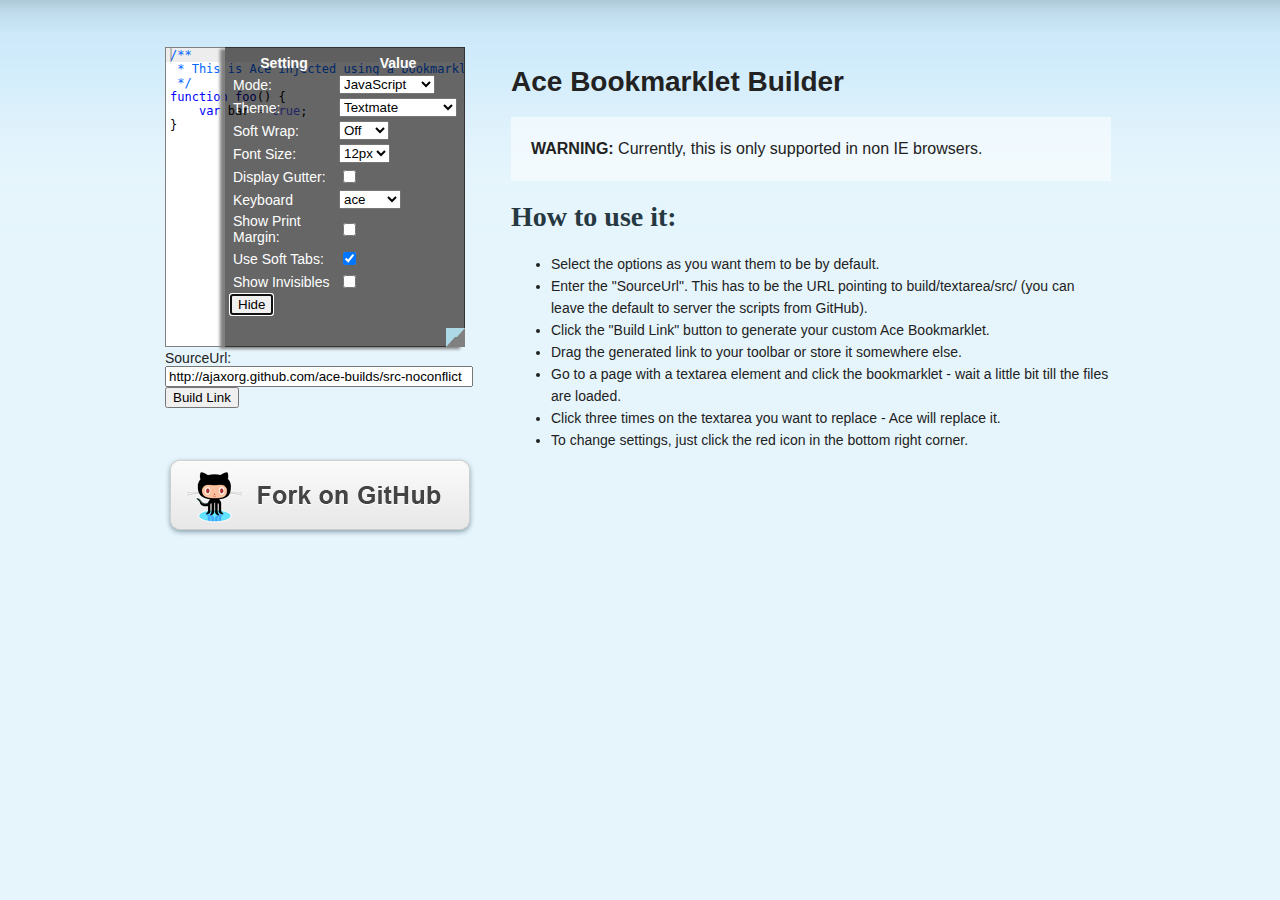
<file: ace-builds-master/demo/bookmarklet/index.html>
<!DOCTYPE html>
<html lang="en">
<head>
  <meta charset="UTF-8">
  <meta http-equiv="X-UA-Compatible" content="IE=edge,chrome=1">
  <link href="style.css" rel="stylesheet" type="text/css">
  <title>Ace Bookmarklet Builder</title>
</head>
<body>

<div id="wrapper">

<div class="content" style="width: 950px">
    <div class="column1" style="margin-top: 47px">
        <textarea id="textarea" style="width:300px; height:300px">
/**
 * This is Ace injected using a bookmarklet.
 */
function foo() {
    var bar = true;
}</textarea><br>
        SourceUrl: <br>
        <input id="srcURL" style="width:300px" value="http://ajaxorg.github.com/ace-builds/src-noconflict"></input><br>
        <button id="buBuild">Build Link</button> <br> <a href="#"></a>
        <a href="https://github.com/ajaxorg/ace/">
            <div class="fork_on_github" ></div>
        </a>
    </div>
    <div class="column2">
        <h1>Ace Bookmarklet Builder</h1>

        <p id="first">
        <strong>WARNING:</strong> Currently, this is only supported in non IE browsers.
        </p>

        <h2>How to use it:</h2>
        <ul>
            <li>Select the options as you want them to be by default.</li>
            <li>Enter the "SourceUrl". This has to be the URL pointing to build/textarea/src/ (you can leave the default to server the scripts from GitHub).</li>
            <li>Click the "Build Link" button to generate your custom Ace Bookmarklet.</li>
            <li>Drag the generated link to your toolbar or store it somewhere else.</li>
            <li>Go to a page with a textarea element and click the bookmarklet - wait a little bit till the files are loaded.</li>
            <li>Click three times on the textarea you want to replace - Ace will replace it.</li>
            <li>To change settings, just click the red icon in the bottom right corner.</li>
        </ul>
    </div>
</div>
</div>

<script>

function inject(options, callback) {
    var baseUrl = options.baseUrl || "../../src-noconflict";
    
    var load = function(path, callback) {
        var head = document.getElementsByTagName('head')[0];
        var s = document.createElement('script');

        s.src = baseUrl + "/" + path;
        head.appendChild(s);

        s.onload = s.onreadystatechange = function(_, isAbort) {
            if (isAbort || !s.readyState || s.readyState == "loaded" || s.readyState == "complete") {
                s = s.onload = s.onreadystatechange = null;
                if (!isAbort)
                    callback();
            }
        };
    };

    load("ace.js", function() {
        ace.config.loadModule("ace/ext/textarea", function() {
            var event = ace.require("ace/lib/event");
            var areas = document.getElementsByTagName("textarea");
            for (var i = 0; i < areas.length; i++) {
                event.addListener(areas[i], "click", function(e) {
                    if (e.detail == 3) {
                        ace.transformTextarea(e.target, options.ace);
                    }
                });
            }
            callback && callback();
        });
    });
}

// Call the inject function to load the ace files.
var textAce;
inject({}, function () {
    // Transform the textarea on the page into an ace editor.    
    var t = document.querySelector("textarea");
    textAce = ace.require("ace/ext/textarea").transformTextarea(t);
    setTimeout(function(){textAce.setDisplaySettings(true)});
});


document.getElementById("buBuild").onclick = function() {
    var injectSrc = inject.toString().split("\n").join("");
    injectSrc = injectSrc.replace(/\s+/g, " ");

    var options = textAce.getOptions();
    options.baseUrl = document.getElementById("srcURL").value;

    var a = document.querySelector("a");
    a.href = "javascript:(" + injectSrc + ")(" + JSON.stringify(options) + ")";
    a.innerHTML = "Ace Bookmarklet Link";
}

</script>

</body>
</html>
</file>
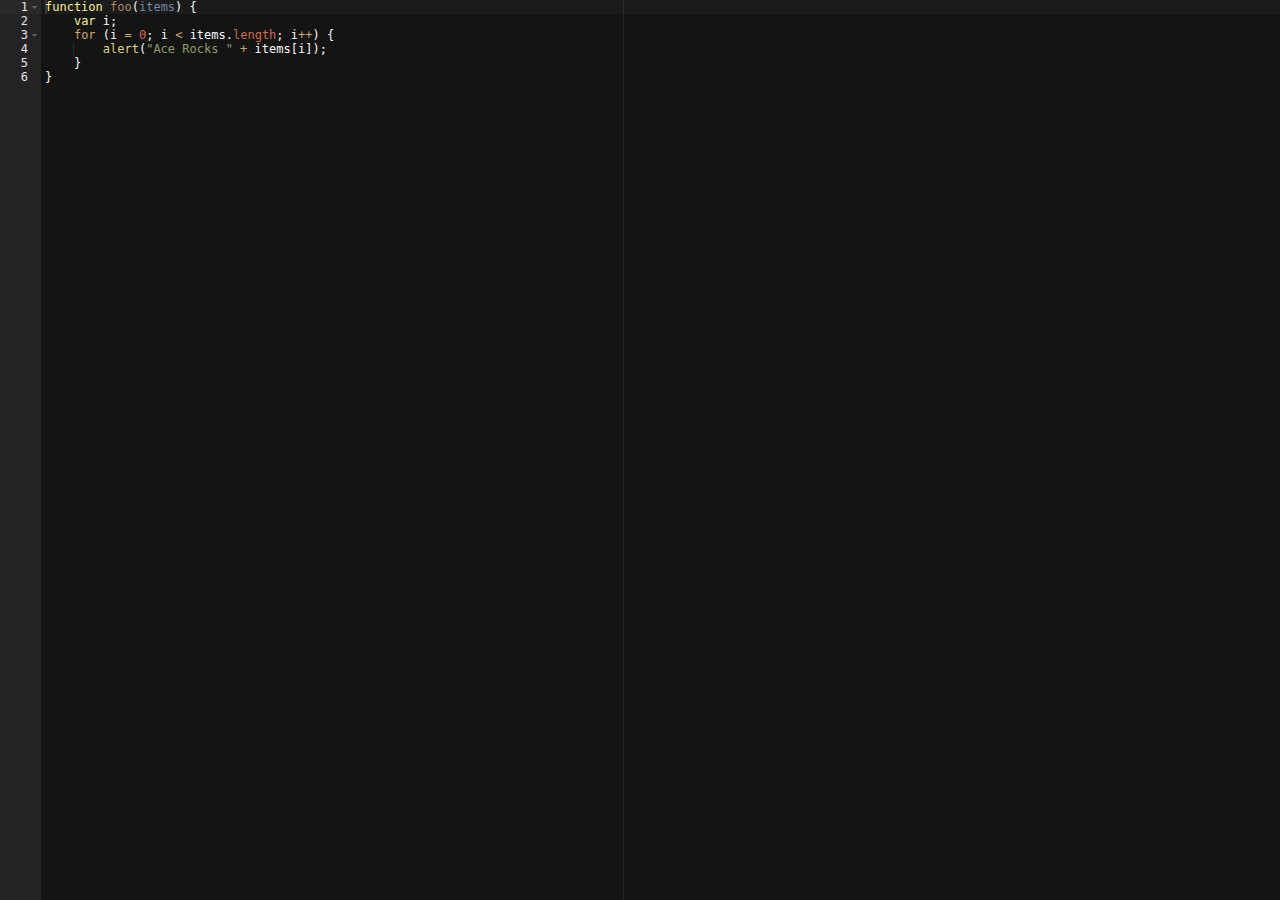
<file: ace-builds-master/editor.html>
<!DOCTYPE html>
<html lang="en">
<head>
  <meta charset="UTF-8">
  <meta http-equiv="X-UA-Compatible" content="IE=edge,chrome=1">
  <title>Editor</title>
  <style type="text/css" media="screen">
    body {
        overflow: hidden;
    }

    #editor {
        margin: 0;
        position: absolute;
        top: 0;
        bottom: 0;
        left: 0;
        right: 0;
    }
  </style>
</head>
<body>

<pre id="editor">function foo(items) {
    var i;
    for (i = 0; i &lt; items.length; i++) {
        alert("Ace Rocks " + items[i]);
    }
}</pre>

<script src="src-noconflict/ace.js" type="text/javascript" charset="utf-8"></script>
<script>
    var editor = ace.edit("editor");
    editor.setTheme("ace/theme/twilight");
    editor.session.setMode("ace/mode/javascript");
</script>

</body>
</html>
</file>
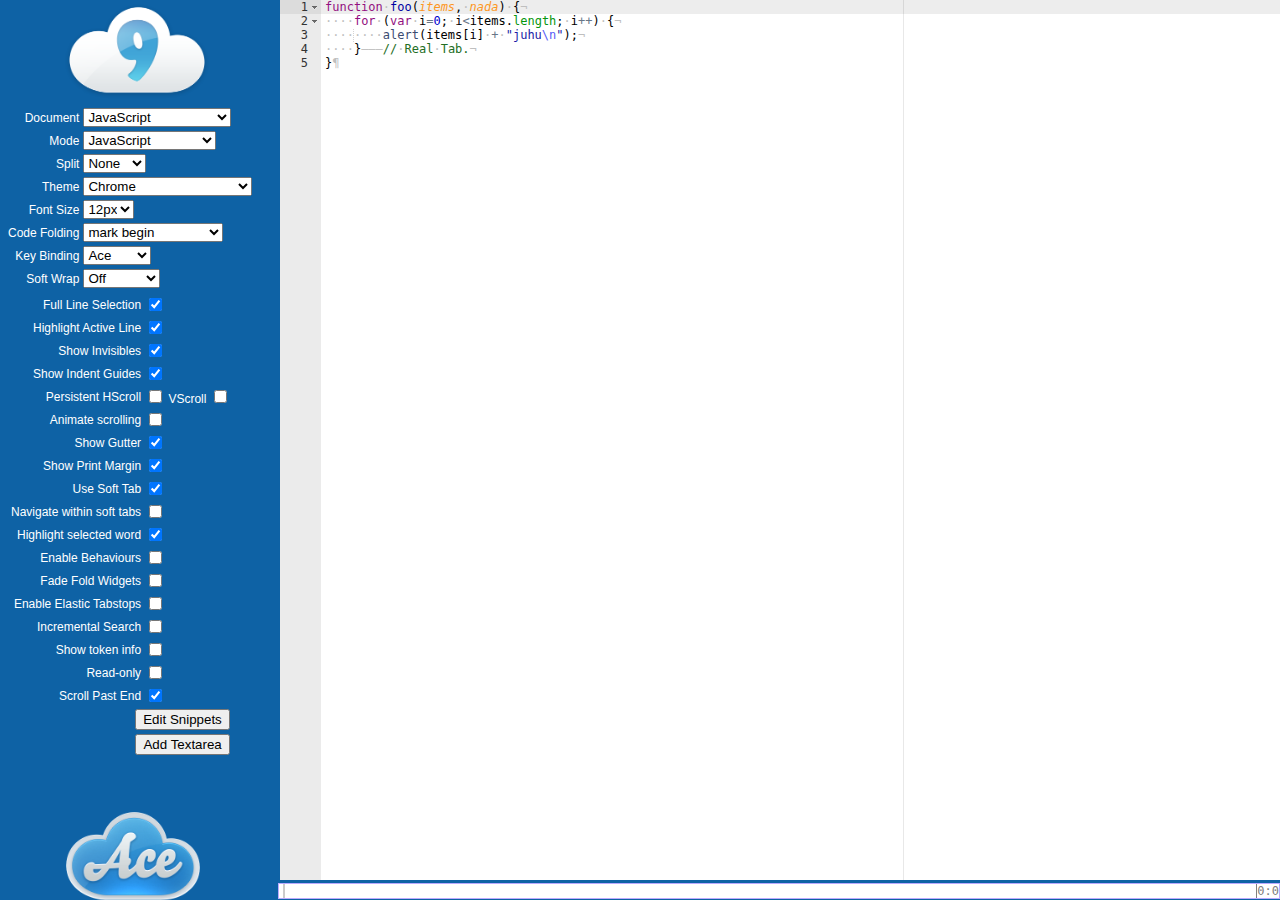
<file: ace-builds-master/kitchen-sink.html>
<!DOCTYPE html>

<html lang="en">
<head>
    <meta http-equiv="Content-Type" content="text/html; charset=utf-8">
    <title>Ace Kitchen Sink</title>
    <meta name="author" content="Fabian Jakobs">
    <!--
    Ace
      version 1.2.9
      commit  
    -->

    <link rel="stylesheet" href="demo/kitchen-sink/styles.css" type="text/css" media="screen" charset="utf-8">
    
    <script async="true" src="https://use.edgefonts.net/source-code-pro.js"></script>
    

    <link href="./doc/site/images/favicon.ico" rel="icon" type="image/x-icon">
</head>
<body>
<div id="optionsPanel" style="position:absolute;height:100%;width:260px">
  <a href="https://c9.io" title="Cloud9 IDE | Your code anywhere, anytime">
    <img id="c9-logo" src="demo/kitchen-sink/logo.png" style="width: 172px;margin: -9px 30px -12px 51px;">
  </a>
  <div style="position: absolute; overflow: hidden; top:100px; bottom:0">
  <div style="width: 120%; height:100%; overflow-y: scroll">

  <table id="controls">
    <tr>
      <td>
        <label for="doc">Document</label>
      </td><td>
        <select id="doc" size="1">
        </select>
      </td>
    </tr>
    <tr>
      <td >
        <label for="mode">Mode</label>
      </td><td>
        <select id="mode" size="1">
        </select>
      </td>
    </tr>
    <tr>
      <td>
        <label for="split">Split</label>
      </td><td>
        <select id="split" size="1">
          <option value="none">None</option>
          <option value="below">Below</option>
          <option value="beside">Beside</option>
        </select>
      </td>
    </tr>
    <tr>
      <td >
        <label for="theme">Theme</label>
      </td><td>
        <select id="theme" size="1">
          
        </select>
      </td>
    </tr>
    <tr>
      <td>
        <label for="fontsize">Font Size</label>
      </td><td>
        <select id="fontsize" size="1">
          <option value="10px">10px</option>
          <option value="11px">11px</option>
          <option value="12px" selected="selected">12px</option>
          <option value="13px">13px</option>
          <option value="14px">14px</option>
          <option value="16px">16px</option>
          <option value="18px">18px</option>
          <option value="20px">20px</option>
          <option value="24px">24px</option>
        </select>
      </td>
    </tr>
    <tr>
      <td>
        <label for="folding">Code Folding</label>
      </td><td>
        <select id="folding" size="1">
          <option value="manual">manual</option>
          <option value="markbegin" selected="selected">mark begin</option>
          <option value="markbeginend">mark begin and end</option>
        </select>
      </td>
    </tr>
    <tr>
      <td >
        <label for="keybinding">Key Binding</label>
      </td><td>
        <select id="keybinding" size="1">
          <option value="ace">Ace</option>
          <option value="vim">Vim</option>
          <option value="emacs">Emacs</option>
          <option value="custom">Custom</option>
        </select>
      </td>
    </tr>
    <tr>
      <td >
        <label for="soft_wrap">Soft Wrap</label>
      </td><td>
        <select id="soft_wrap" size="1">
          <option value="off">Off</option>
          <option value="40">40 Chars</option>
          <option value="80">80 Chars</option>
          <option value="free">Free</option>
        </select>
      </td>
    </tr>

    <tr><td colspan="2">
    <table id="more-controls">
    <tr>
      <td>
        <label for="select_style">Full Line Selection</label>
      </td><td>
        <input type="checkbox" name="select_style" id="select_style" checked>
      </td>
    </tr>
    <tr>
      <td>
        <label for="highlight_active">Highlight Active Line</label>
      </td><td>
        <input type="checkbox" name="highlight_active" id="highlight_active" checked>
      </td>
    </tr>
    <tr>
      <td >
        <label for="show_hidden">Show Invisibles</label>
      </td><td>
        <input type="checkbox" name="show_hidden" id="show_hidden" checked>
      </td>
    </tr>
    <tr>
      <td >
        <label for="display_indent_guides">Show Indent Guides</label>
      </td><td>
        <input type="checkbox" name="display_indent_guides" id="display_indent_guides" checked>
      </td>
    </tr>
    <tr>
      <td >
        <label for="show_hscroll">Persistent HScroll</label>
      </td><td>
        <input type="checkbox" name="show_hscroll" id="show_hscroll">
		<label for="show_hscroll">VScroll</label>
        <input type="checkbox" name="show_vscroll" id="show_vscroll">
      </td>
    </tr>
    <tr>
      <td >
        <label for="animate_scroll">Animate scrolling</label>
      </td><td>
        <input type="checkbox" name="animate_scroll" id="animate_scroll">
      </td>
    </tr>
    <tr>
      <td >
        <label for="show_gutter">Show Gutter</label>
      </td><td>
        <input type="checkbox" id="show_gutter" checked>
      </td>
    </tr>
    <tr>
      <td >
        <label for="show_print_margin">Show Print Margin</label>
      </td><td>
        <input type="checkbox" id="show_print_margin" checked>
      </td>
    </tr>
    <tr>
      <td >
        <label for="soft_tab">Use Soft Tab</label>
      </td><td>
        <input type="checkbox" id="soft_tab" checked>
      </td>
    </tr>
    <tr>
      <td >
        <label for="navigate_within_soft_tab">Navigate within soft tabs</label>
      </td><td>
        <input type="checkbox" id="navigate_within_soft_tab">
      </td>
    </tr>
    <tr>
      <td >
        <label for="highlight_selected_word">Highlight selected word</label>
      </td>
      <td>
        <input type="checkbox" id="highlight_selected_word" checked>
      </td>
    </tr>
    <tr>
      <td >
        <label for="enable_behaviours">Enable Behaviours</label>
      </td>
      <td>
        <input type="checkbox" id="enable_behaviours">
      </td>
    </tr>
    <tr>
      <td >
        <label for="fade_fold_widgets">Fade Fold Widgets</label>
      </td>
      <td>
        <input type="checkbox" id="fade_fold_widgets">
      </td>
    </tr>
    <tr>
      <td >
        <label for="elastic_tabstops">Enable Elastic Tabstops</label>
      </td>
      <td>
        <input type="checkbox" id="elastic_tabstops">
      </td>
    </tr>
    <tr>
      <td >
        <label for="isearch">Incremental Search</label>
      </td>
      <td>
        <input type="checkbox" id="isearch">
      </td>
    </tr>
    <tr>
      <td >
        <label for="highlight_token">Show token info</label>
      </td>
      <td>
        <input type="checkbox" id="highlight_token">
      </td>
    </tr>
    <tr>
      <td >
        <label for="read_only">Read-only</label>
      </td>
      <td>
        <input type="checkbox" id="read_only">
      </td>
    </tr>
    <tr>
      <td >
        <label for="scrollPastEnd">Scroll Past End</label>
      </td>
      <td>
        <input type="checkbox" id="scrollPastEnd" checked>
      </td>
    </tr>
    <tr>
      <td colspan="2">
        <input type="button" value="Edit Snippets" onclick="env.editSnippets()">
      </td>
    </tr>
    <tr>
      <td colspan="2">
        <input type="button" value="Add Textarea" onclick="this.parentNode.replaceChild(
          document.createElement('textarea'), this
        )">
      </td>
    </tr>
  </table>
  </td></tr>
  </table>
  
  <a href="https://ace.c9.io">
    <img id="ace-logo" src="demo/kitchen-sink/ace-logo.png" style="width: 134px;margin: 46px 0px 4px 66px;">
  </a>
  <div><a target="_test" href="./lib/ace/test/tests.html"
    style="color: whitesmoke; text-align: left; padding: 1em;">tests</a>
  </div>
  <div><a target="_test" href="./tool/mode_creator.html"
    style="color: whitesmoke; text-align: left; padding: 1em;">Mode Creator</a>
  </div>
  </div>
  </div>
</div>
  <div id="editor-container"></div>




  <script src="src/ace.js" data-ace-base="src" type="text/javascript" charset="utf-8"></script>
  <script src="src/keybinding-vim.js"></script>
  <script src="src/keybinding-emacs.js"></script>
  <script src="demo/kitchen-sink/demo.js"></script>
  <script type="text/javascript" charset="utf-8">
    require("kitchen-sink/demo");
  </script>
    

</body>
</html>
</file>
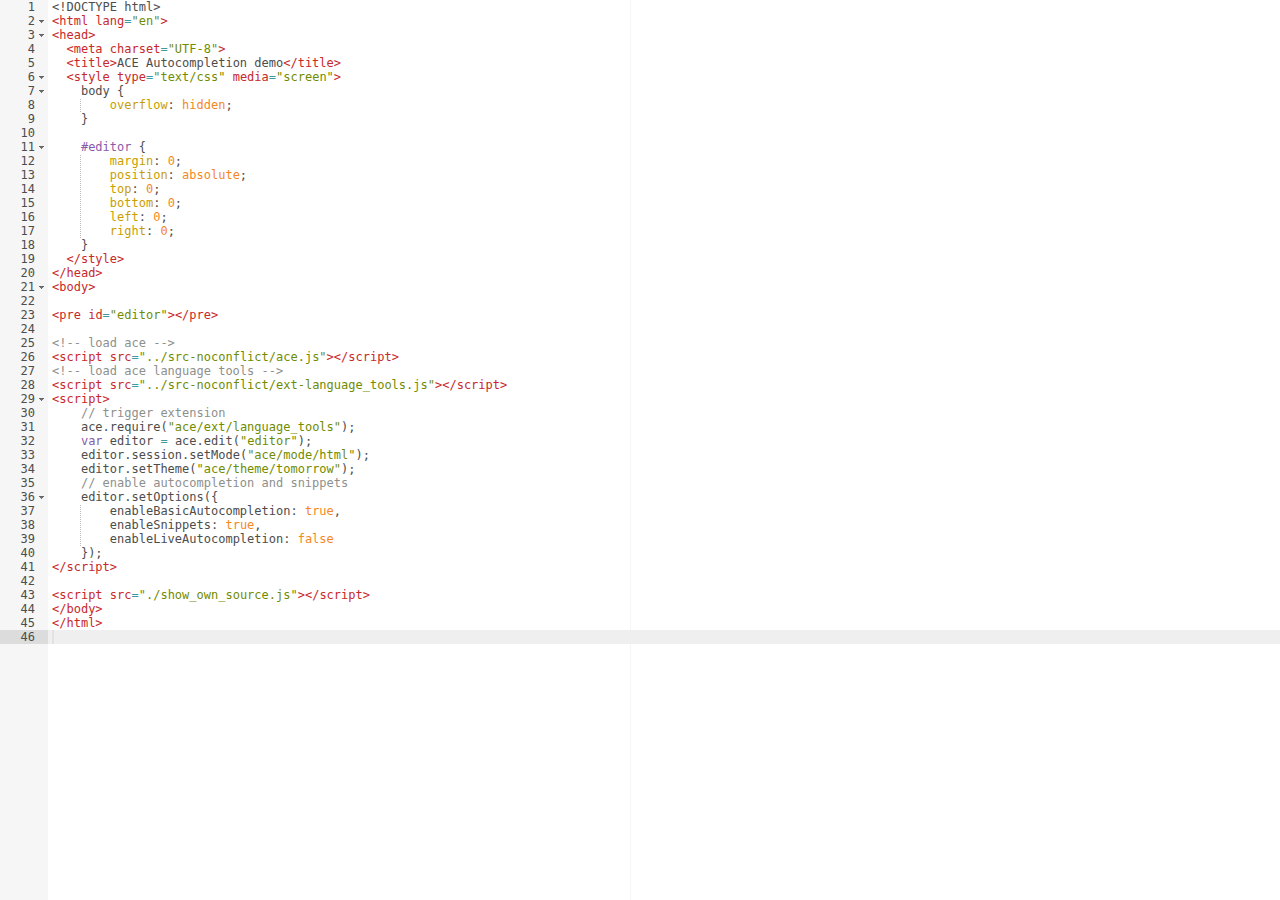
<file: ace-builds-master/demo/autocompletion.html>
<!DOCTYPE html>
<html lang="en">
<head>
  <meta charset="UTF-8">
  <title>ACE Autocompletion demo</title>
  <style type="text/css" media="screen">
    body {
        overflow: hidden;
    }
    
    #editor { 
        margin: 0;
        position: absolute;
        top: 0;
        bottom: 0;
        left: 0;
        right: 0;
    }
  </style>
</head>
<body>

<pre id="editor"></pre>

<!-- load ace -->
<script src="../src-noconflict/ace.js"></script>
<!-- load ace language tools -->
<script src="../src-noconflict/ext-language_tools.js"></script>
<script>
    // trigger extension
    ace.require("ace/ext/language_tools");
    var editor = ace.edit("editor");
    editor.session.setMode("ace/mode/html");
    editor.setTheme("ace/theme/tomorrow");
    // enable autocompletion and snippets
    editor.setOptions({
        enableBasicAutocompletion: true,
        enableSnippets: true,
        enableLiveAutocompletion: false
    });
</script>

<script src="./show_own_source.js"></script>
</body>
</html>
</file>
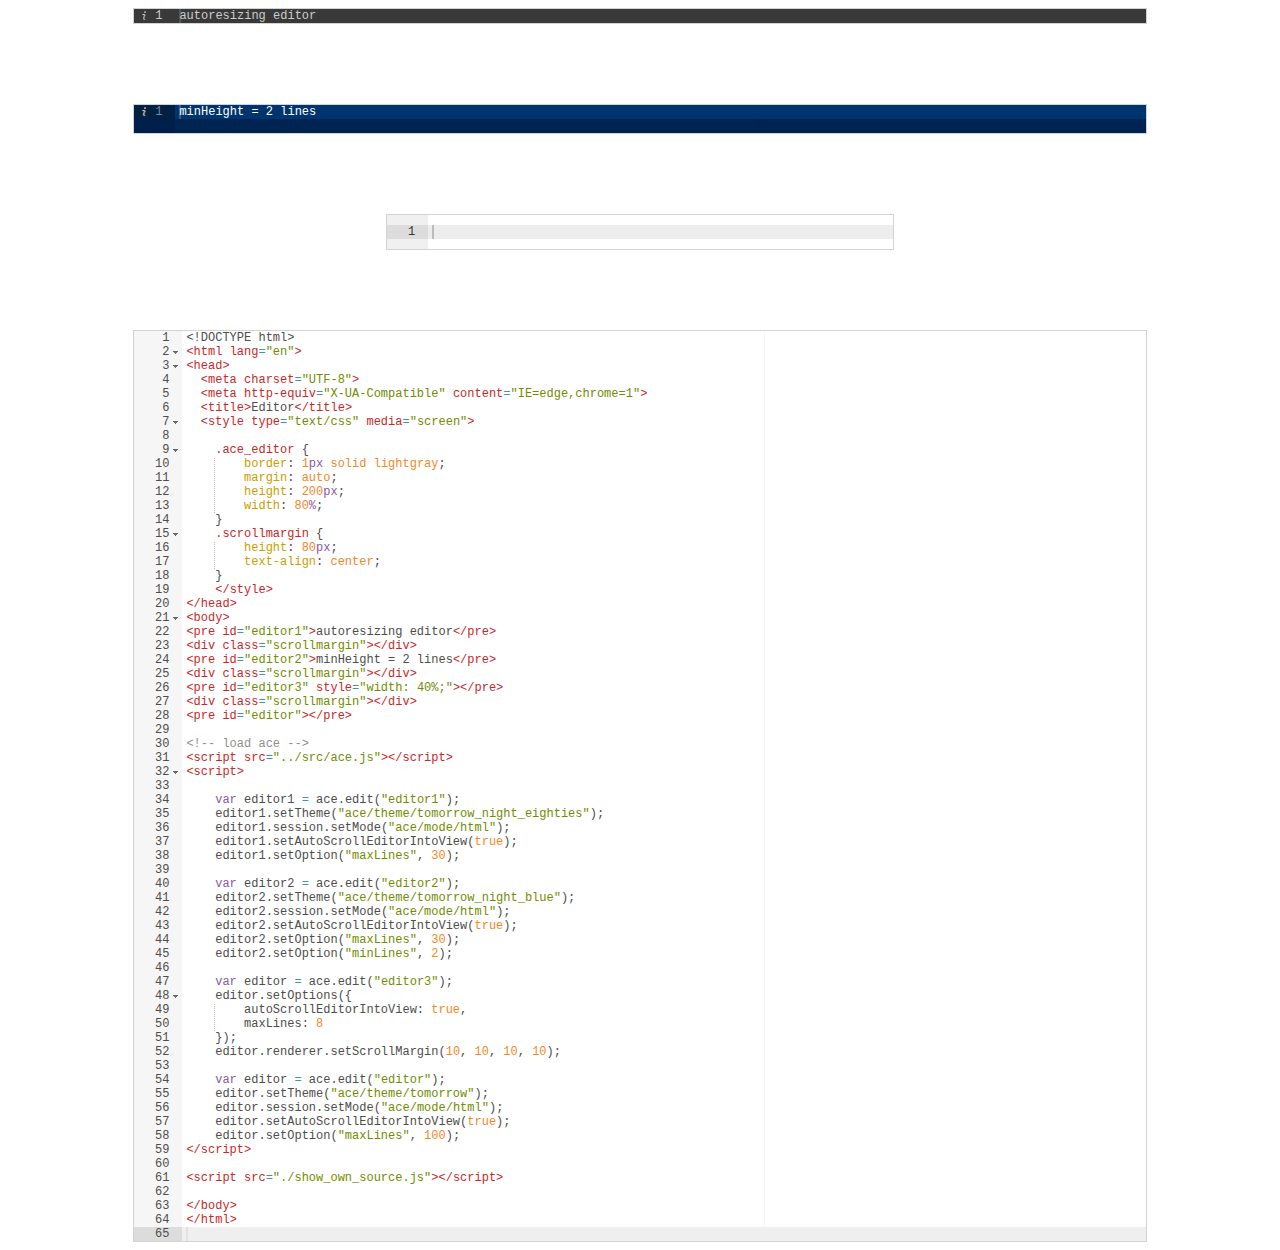
<file: ace-builds-master/demo/autoresize.html>
<!DOCTYPE html>
<html lang="en">
<head>
  <meta charset="UTF-8">
  <meta http-equiv="X-UA-Compatible" content="IE=edge,chrome=1">
  <title>Editor</title>
  <style type="text/css" media="screen">

	.ace_editor {
		border: 1px solid lightgray;
		margin: auto;
		height: 200px;
		width: 80%;
	}
	.scrollmargin {
		height: 80px;
        text-align: center;
	}
    </style>
</head>
<body>
<pre id="editor1">autoresizing editor</pre>
<div class="scrollmargin"></div>
<pre id="editor2">minHeight = 2 lines</pre>
<div class="scrollmargin"></div>
<pre id="editor3" style="width: 40%;"></pre>
<div class="scrollmargin"></div>
<pre id="editor"></pre>

<!-- load ace -->
<script src="../src/ace.js"></script>
<script>

    var editor1 = ace.edit("editor1");
    editor1.setTheme("ace/theme/tomorrow_night_eighties");
    editor1.session.setMode("ace/mode/html");
    editor1.setAutoScrollEditorIntoView(true);
    editor1.setOption("maxLines", 30);

    var editor2 = ace.edit("editor2");
    editor2.setTheme("ace/theme/tomorrow_night_blue");
    editor2.session.setMode("ace/mode/html");
    editor2.setAutoScrollEditorIntoView(true);
    editor2.setOption("maxLines", 30);
    editor2.setOption("minLines", 2);

    var editor = ace.edit("editor3");
    editor.setOptions({
        autoScrollEditorIntoView: true,
        maxLines: 8
    });
    editor.renderer.setScrollMargin(10, 10, 10, 10);
    
    var editor = ace.edit("editor");
    editor.setTheme("ace/theme/tomorrow");
    editor.session.setMode("ace/mode/html");
    editor.setAutoScrollEditorIntoView(true);
    editor.setOption("maxLines", 100);
</script>

<script src="./show_own_source.js"></script>

</body>
</html>
</file>
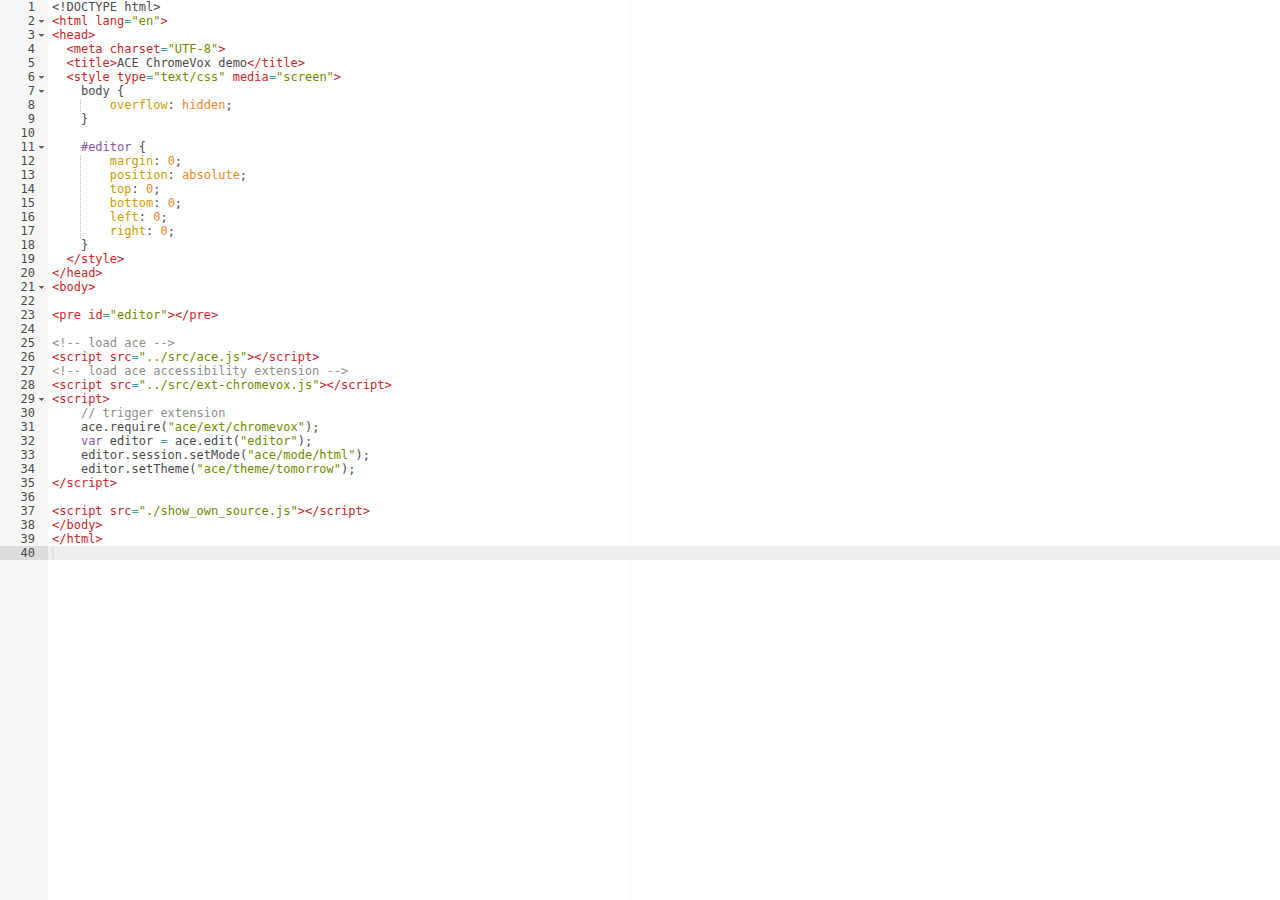
<file: ace-builds-master/demo/chromevox.html>
<!DOCTYPE html>
<html lang="en">
<head>
  <meta charset="UTF-8">
  <title>ACE ChromeVox demo</title>
  <style type="text/css" media="screen">
    body {
        overflow: hidden;
    }

    #editor {
        margin: 0;
        position: absolute;
        top: 0;
        bottom: 0;
        left: 0;
        right: 0;
    }
  </style>
</head>
<body>

<pre id="editor"></pre>

<!-- load ace -->
<script src="../src/ace.js"></script>
<!-- load ace accessibility extension -->
<script src="../src/ext-chromevox.js"></script>
<script>
    // trigger extension
    ace.require("ace/ext/chromevox");
    var editor = ace.edit("editor");
    editor.session.setMode("ace/mode/html");
    editor.setTheme("ace/theme/tomorrow");
</script>

<script src="./show_own_source.js"></script>
</body>
</html>
</file>
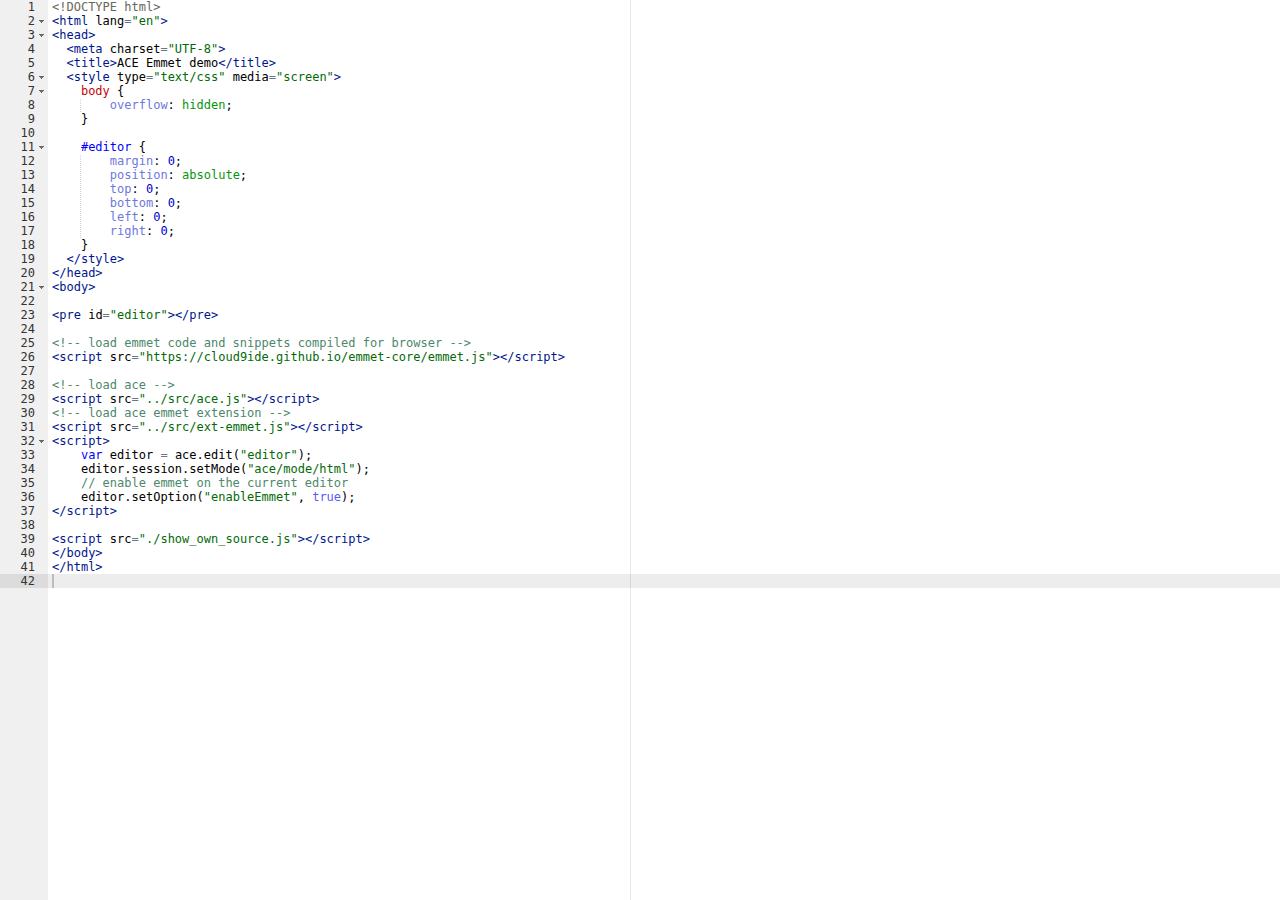
<file: ace-builds-master/demo/emmet.html>
<!DOCTYPE html>
<html lang="en">
<head>
  <meta charset="UTF-8">
  <title>ACE Emmet demo</title>
  <style type="text/css" media="screen">
    body {
        overflow: hidden;
    }
    
    #editor { 
        margin: 0;
        position: absolute;
        top: 0;
        bottom: 0;
        left: 0;
        right: 0;
    }
  </style>
</head>
<body>

<pre id="editor"></pre>

<!-- load emmet code and snippets compiled for browser -->
<script src="https://cloud9ide.github.io/emmet-core/emmet.js"></script>

<!-- load ace -->
<script src="../src/ace.js"></script>
<!-- load ace emmet extension -->
<script src="../src/ext-emmet.js"></script>
<script>
    var editor = ace.edit("editor");
    editor.session.setMode("ace/mode/html");
    // enable emmet on the current editor
    editor.setOption("enableEmmet", true);
</script>

<script src="./show_own_source.js"></script>
</body>
</html>
</file>
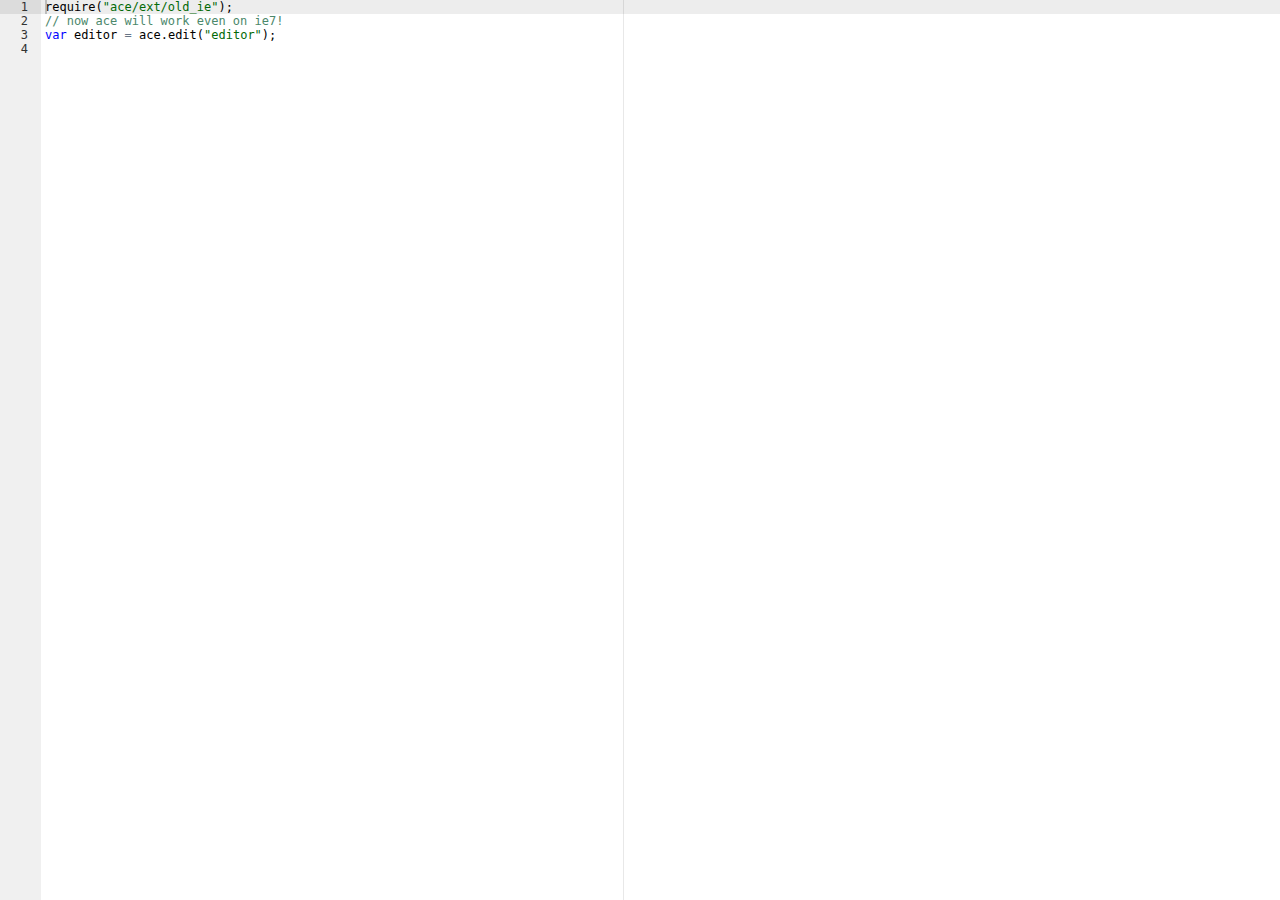
<file: ace-builds-master/demo/ie7.html>
<!DOCTYPE html>
<html lang="en">
<head>
  <meta charset="UTF-8">
  <meta http-equiv="X-UA-Compatible" content="IE=edge,chrome=1">
  <title>ACE Editor StatusBar Demo</title>
  <style type="text/css" media="screen">
    /*!important without this top: 0; bottom: 0 doesn't work on old ie */
    body, html {
        position: absolute;
        top: 0px; bottom: 0; left: 0; right: 0;
        margin:0; padding:0;
        overflow:hidden
    }
    
    #editor { 
        margin: 0;
        position: absolute;
        top: 0; bottom: 0; left: 0; right: 0;
    }
  </style>
</head>
<body>

<pre id="editor">
require("ace/ext/old_ie");
// now ace will work even on ie7!
var editor = ace.edit("editor");
</pre>
    
<script src="../src/ace.js"></script>
<script src="../src/ext-old_ie.js"></script>
<script>
    // before creating an editor patch up things for old ie
    require("ace/ext/old_ie");
    // now ace will work even on ie7!
    var editor = ace.edit("editor");
    editor.setTheme("ace/theme/textmate");
    editor.session.setMode("ace/mode/javascript");
</script>


</body>
</html>
</file>
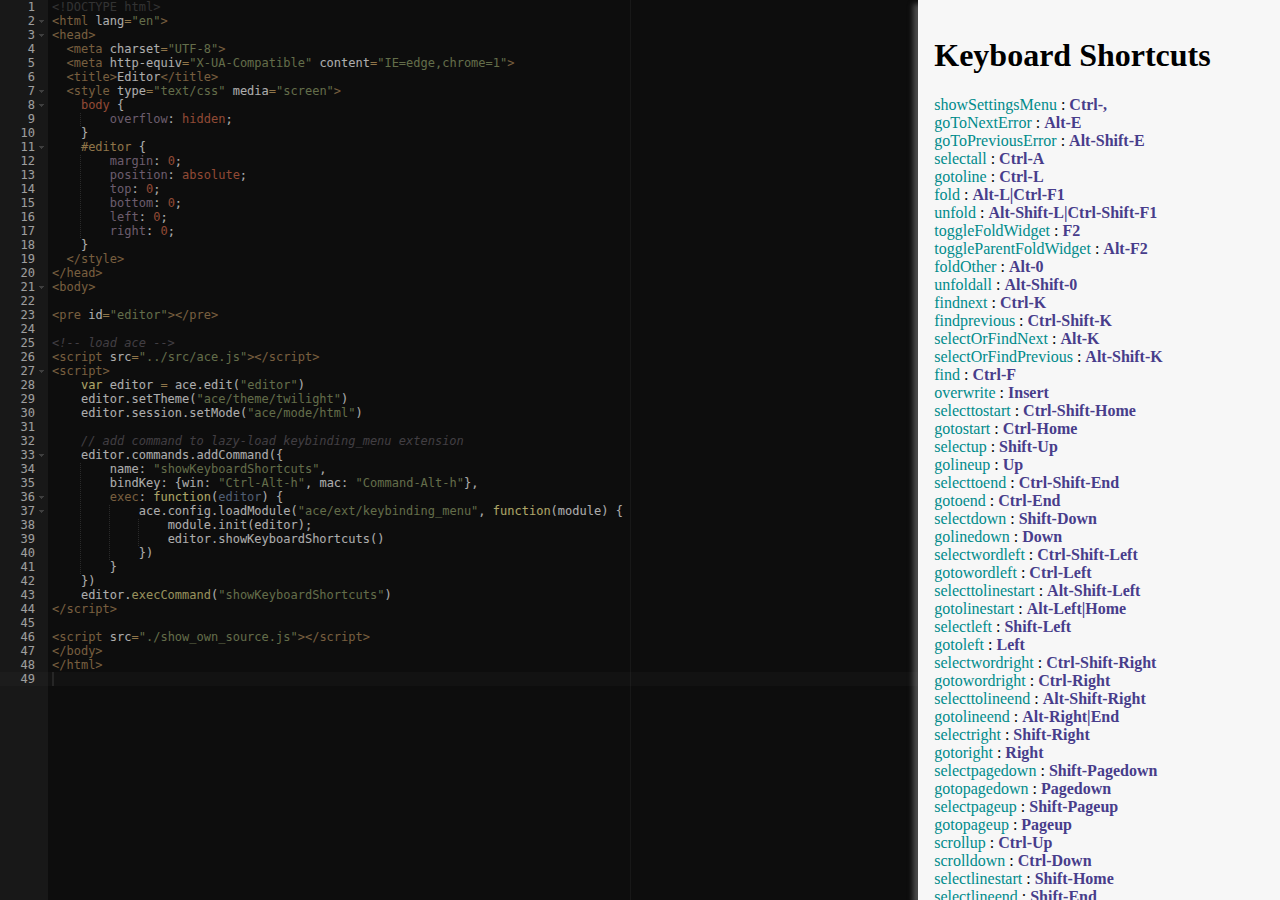
<file: ace-builds-master/demo/keyboard_shortcuts.html>
<!DOCTYPE html>
<html lang="en">
<head>
  <meta charset="UTF-8">
  <meta http-equiv="X-UA-Compatible" content="IE=edge,chrome=1">
  <title>Editor</title>
  <style type="text/css" media="screen">
    body {
        overflow: hidden;
    }    
    #editor { 
        margin: 0;
        position: absolute;
        top: 0;
        bottom: 0;
        left: 0;
        right: 0;
    }
  </style>
</head>
<body>

<pre id="editor"></pre>
    
<!-- load ace -->
<script src="../src/ace.js"></script>
<script>
    var editor = ace.edit("editor")
    editor.setTheme("ace/theme/twilight")
    editor.session.setMode("ace/mode/html")
    
    // add command to lazy-load keybinding_menu extension
    editor.commands.addCommand({
        name: "showKeyboardShortcuts",
        bindKey: {win: "Ctrl-Alt-h", mac: "Command-Alt-h"},
        exec: function(editor) {
            ace.config.loadModule("ace/ext/keybinding_menu", function(module) {
                module.init(editor);
                editor.showKeyboardShortcuts()
            })
        }
    })
    editor.execCommand("showKeyboardShortcuts")
</script>

<script src="./show_own_source.js"></script>
</body>
</html>
</file>
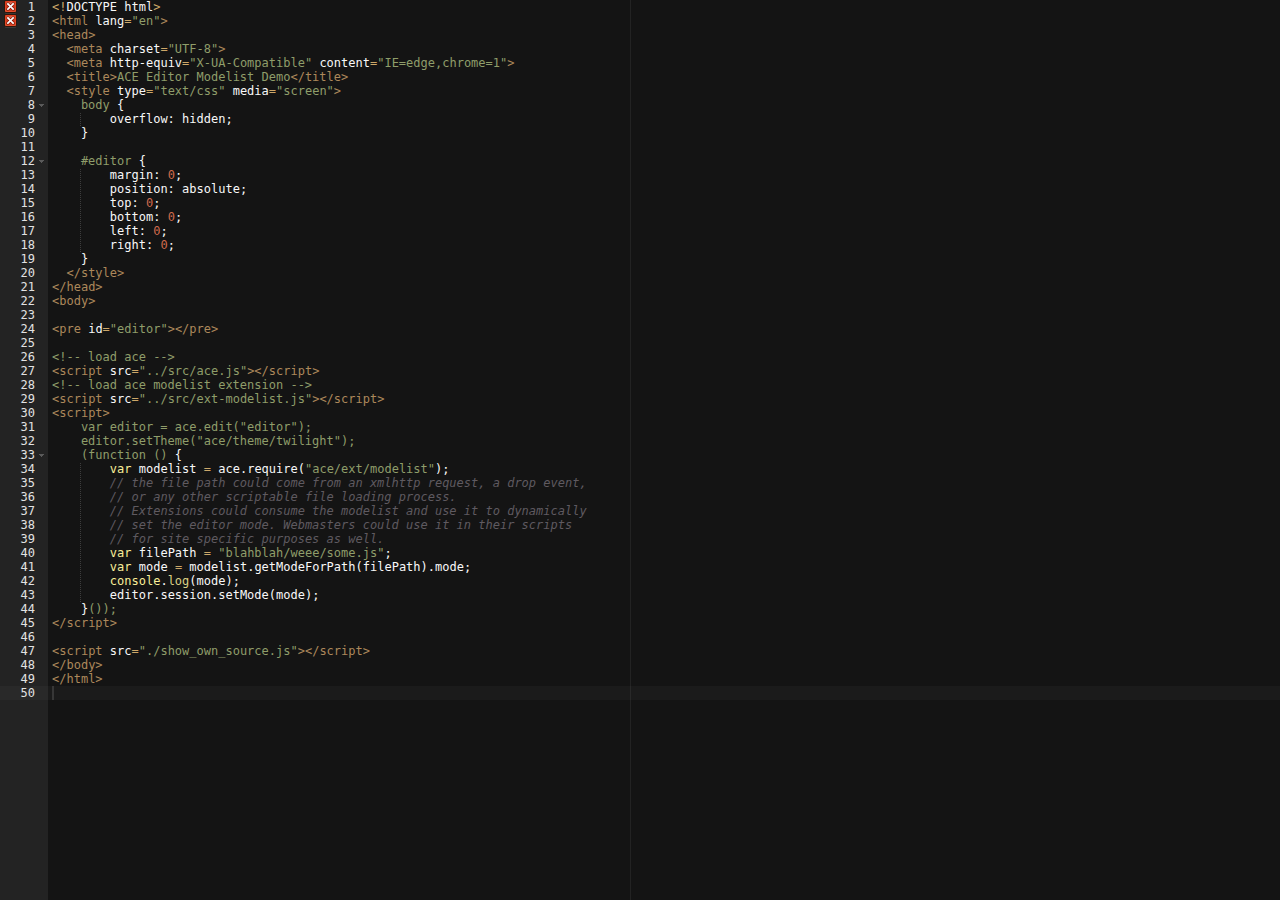
<file: ace-builds-master/demo/modelist.html>
<!DOCTYPE html>
<html lang="en">
<head>
  <meta charset="UTF-8">
  <meta http-equiv="X-UA-Compatible" content="IE=edge,chrome=1">
  <title>ACE Editor Modelist Demo</title>
  <style type="text/css" media="screen">
    body {
        overflow: hidden;
    }
    
    #editor { 
        margin: 0;
        position: absolute;
        top: 0;
        bottom: 0;
        left: 0;
        right: 0;
    }
  </style>
</head>
<body>

<pre id="editor"></pre>
    
<!-- load ace -->
<script src="../src/ace.js"></script>
<!-- load ace modelist extension -->
<script src="../src/ext-modelist.js"></script>
<script>
    var editor = ace.edit("editor");
    editor.setTheme("ace/theme/twilight");
    (function () {
        var modelist = ace.require("ace/ext/modelist");
        // the file path could come from an xmlhttp request, a drop event,
        // or any other scriptable file loading process.
        // Extensions could consume the modelist and use it to dynamically
        // set the editor mode. Webmasters could use it in their scripts
        // for site specific purposes as well.
        var filePath = "blahblah/weee/some.js";
        var mode = modelist.getModeForPath(filePath).mode;
        console.log(mode);
        editor.session.setMode(mode);
    }());
</script>

<script src="./show_own_source.js"></script>
</body>
</html>
</file>
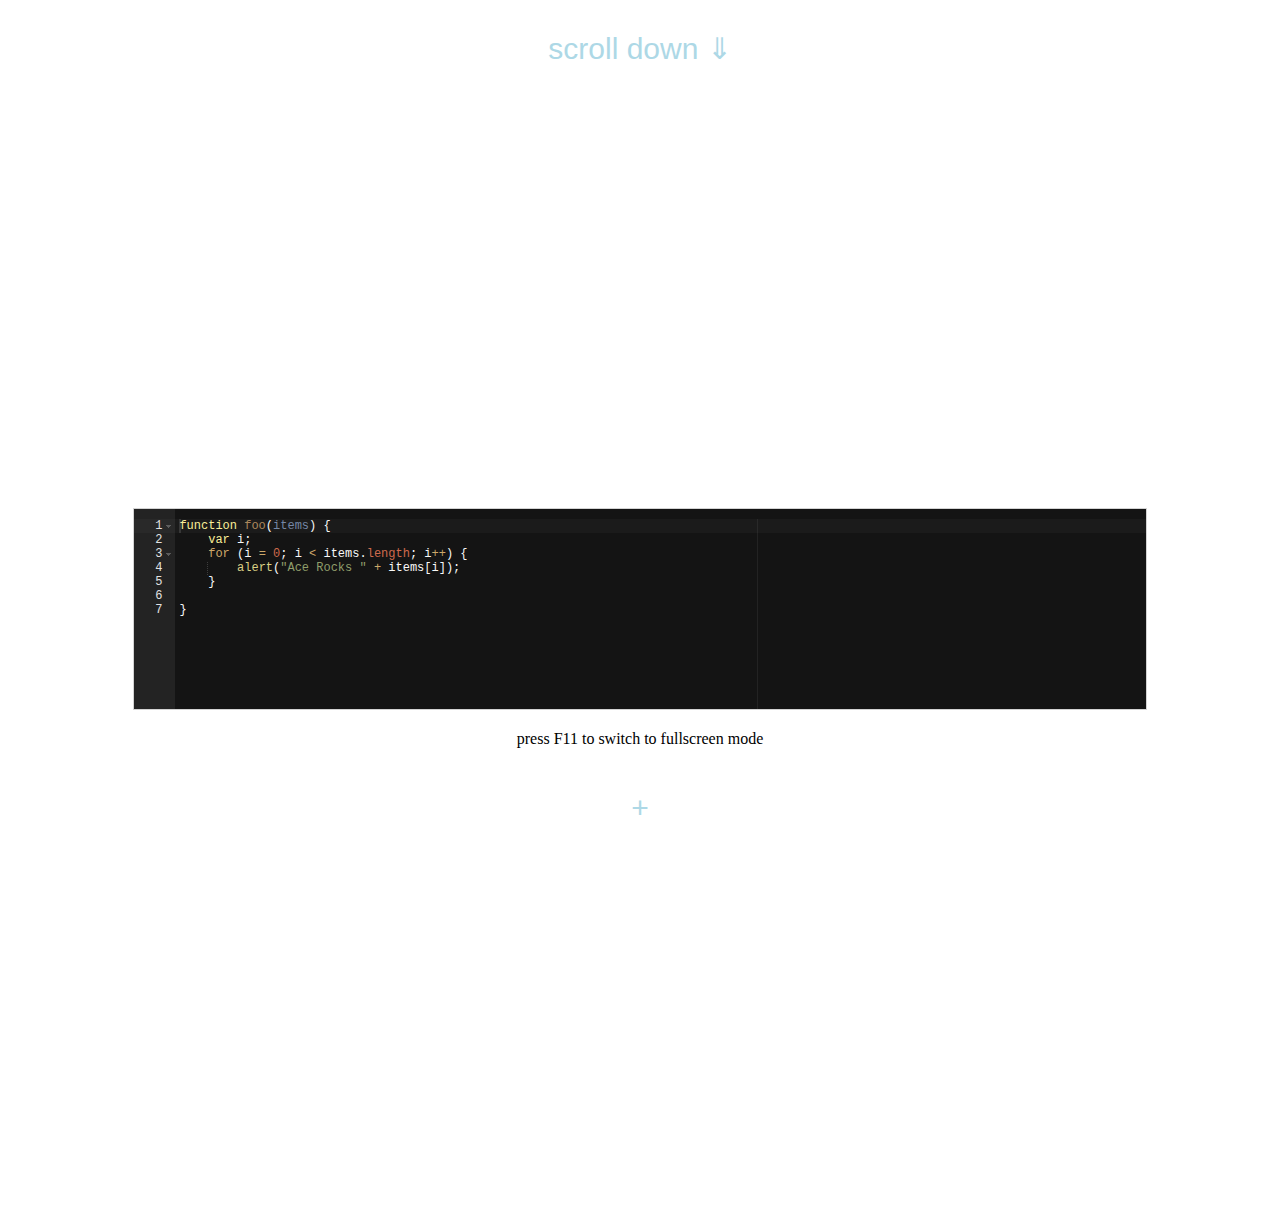
<file: ace-builds-master/demo/scrollable-page.html>
<!DOCTYPE html>
<html lang="en">
<head>
  <meta charset="UTF-8">
  <meta http-equiv="X-UA-Compatible" content="IE=edge,chrome=1">
  <title>Editor</title>
  <style type="text/css" media="screen">
    .ace_editor {
        position: relative !important;
        border: 1px solid lightgray;
        margin: auto;
        height: 200px;
        width: 80%;
    }

    .ace_editor.fullScreen {
        height: auto;
        width: auto;
        border: 0;
        margin: 0;
        position: fixed !important;
        top: 0;
        bottom: 0;
        left: 0;
        right: 0;
        z-index: 10;
    }

    .fullScreen {
        overflow: hidden
    }

    .scrollmargin {
        height: 500px;
        text-align: center;
    }

    .large-button {
        color: lightblue;
        cursor: pointer;
        font: 30px arial;
        padding: 20px;
        text-align: center;
        border: medium solid transparent;
        display: inline-block;
    }
    .large-button:hover {
        border: medium solid lightgray;
        border-radius: 10px 10px 10px 10px;
        box-shadow: 0 0 12px 0 lightblue;
    }
  </style>
</head>
<body>
<div class="scrollmargin">
    <span onclick="scroll()" class="large-button">
    scroll down &dArr;
    </span>
</div>
<pre id="editor">function foo(items) {
    var i;
    for (i = 0; i &lt; items.length; i++) {
        alert("Ace Rocks " + items[i]);
    }

}</pre>
<div class="scrollmargin">
    <div style="padding:20px">
        press F11 to switch to fullscreen mode
    </div>
    <span onclick="add()" class="large-button">
        +
    </span>

</div>

<!-- load ace -->
<script src="../src/ace.js"></script>
<!-- load ace themelist extension -->
<script src="../src/ext-themelist.js"></script>
<script>

var $ = document.getElementById.bind(document);
var dom = require("ace/lib/dom");

//add command to all new editor instaces
require("ace/commands/default_commands").commands.push({
    name: "Toggle Fullscreen",
    bindKey: "F11",
    exec: function(editor) {
        var fullScreen = dom.toggleCssClass(document.body, "fullScreen")
        dom.setCssClass(editor.container, "fullScreen", fullScreen)
        editor.setAutoScrollEditorIntoView(!fullScreen)
        editor.resize()
    }
})

// create first editor
var editor = ace.edit("editor");
editor.setTheme("ace/theme/twilight");
editor.session.setMode("ace/mode/javascript");
editor.renderer.setScrollMargin(10, 10);
editor.setOptions({
    // "scrollPastEnd": 0.8,
    autoScrollEditorIntoView: true
});

var count = 1;
function add() {
    var oldEl = editor.container
    var pad = document.createElement("div")
    pad.style.padding = "40px"
    oldEl.parentNode.insertBefore(pad, oldEl.nextSibling)

    var el = document.createElement("div")
    oldEl.parentNode.insertBefore(el, pad.nextSibling)

    count++
    var theme = themes[Math.floor(themes.length * Math.random() - 1e-5)]
    editor = ace.edit(el)
    editor.setOptions({
        mode: "ace/mode/javascript",
        theme: theme,
        autoScrollEditorIntoView: true
    })

    editor.setValue([
        "this is editor number: ", count, "\n",
        "using theme \"", theme, "\"\n",
        ":)"
    ].join(""), -1)

    scroll()
}

function scroll(speed) {
    var top = editor.container.getBoundingClientRect().top
    speed = speed || 10
    if (top > 60 && speed < 500) {
        if (speed > top - speed - 50)
            speed = top - speed - 50
        else
            setTimeout(scroll, 10, speed + 10)
        window.scrollBy(0, speed)
    }
}

var themes = require("ace/ext/themelist").themes.map(function(t){return t.theme});

window.add = add;
window.scroll = scroll;
</script>

</body>
</html>
</file>
<file: ace-builds-master/demo/bookmarklet/style.css>
body {
    margin:0;
    padding:0;
    background-color:#e6f5fc;
    
}

H2, H3, H4 {
    font-family:Trebuchet MS;
    font-weight:bold;
    margin:0;
    padding:0;
}

H2 {
    font-size:28px;
    color:#263842;
    padding-bottom:6px;
}

H3 {
    font-family:Trebuchet MS;
    font-weight:bold;
    font-size:22px;
    color:#253741;
    margin-top:43px;
    margin-bottom:8px;
}

H4 {
    font-family:Trebuchet MS;
    font-weight:bold;
    font-size:21px;
    color:#222222;
    margin-bottom:4px;
}

P {
    padding:13px 0;
    margin:0;
    line-height:22px;
}

UL{
    line-height : 22px;
}

PRE{
    background : #333;
    color : white;
    padding : 10px;
}

#header {
    height : 227px;
    position:relative;
    overflow:hidden;
    background: url(images/background.png) repeat-x 0 0;
    border-bottom:1px solid #c9e8fa;   
}

#header .content .signature {
    font-family:Trebuchet MS;
    font-size:11px;
    color:#ebe4d6;
    position:absolute;
    bottom:5px;
    right:42px;
    letter-spacing : 1px;
}

.content {
    width:970px;
    position:relative;
    margin:0 auto;
}

#header .content {
    height:184px;
    margin-top:22px;
}

#header .content .logo {
    width  : 282px;
    height : 184px;
    background:url(images/logo.png) no-repeat 0 0;
    position:absolute;
    top:0;
    left:0;
}

#header .content .title {
    width  : 605px;
    height : 58px;
    background:url(images/ace.png) no-repeat 0 0;
    position:absolute;
    top:98px;
    left:329px;
}

#wrapper {
    background:url(images/body_background.png) repeat-x 0 0;
    min-height:250px;
}

#wrapper .content {
    font-family:Arial;
    font-size:14px;
    color:#222222;
    width:1000px;
}

#wrapper .content .column1 {
    position:relative;
    float:left;
    width:315px;
    margin-right:31px;
}

#wrapper .content .column2 {
    position:relative;
    overflow:hidden;
    float:left;
    width:600px;
    padding-top:47px;
}

.fork_on_github {
    width:310px;
    height:80px;
    background:url(images/fork_on_github.png) no-repeat 0 0;
    position:relative;
    overflow:hidden;
    margin-top:49px;
    cursor:pointer;
}

.fork_on_github:hover {
    background-position:0 -80px;
}

.divider {
    height:3px;
    background-color:#bedaea;
    margin-bottom:3px;
}

.menu {
    padding:23px 0 0 24px;
}

UL.content-list {
    padding:15px;
    margin:0;
}

UL.menu-list {
    padding:0;
    margin:0 0 20px 0;
    list-style-type:none;
    line-height : 16px;
}

UL.menu-list LI {
    color:#2557b4;
    font-family:Trebuchet MS;
    font-size:14px;
    padding:7px 0;
    border-bottom:1px dotted #d6e2e7;
}

UL.menu-list LI:last-child {
    border-bottom:0;
}

A {
    color:#2557b4;
    text-decoration:none;
}

A:hover {
    text-decoration:underline;
}

P#first{
    background : rgba(255,255,255,0.5);
    padding : 20px;
    font-size : 16px;
    line-height : 24px;
    margin : 0 0 20px 0;
}

#footer {
    height:40px;
    position:relative;
    overflow:hidden;
    background:url(images/bottombar.png) repeat-x 0 0;
    position:relative;
    margin-top:40px;
}

UL.menu-footer {
    padding:0;
    margin:8px 11px 0 0;
    list-style-type:none;
    float:right;
}

UL.menu-footer LI {
    color:white;
    font-family:Arial;
    font-size:12px;
    display:inline-block;
    margin:0 1px;
}

UL.menu-footer LI A {
    color:#8dd0ff;
    text-decoration:none;
}

UL.menu-footer LI A:hover {
    text-decoration:underline;
}
</file>
<file: ace-builds-master/demo/kitchen-sink/styles.css>
html {
    height: 100%;
    width: 100%;
    overflow: hidden;
}

body {
    overflow: hidden;
    margin: 0;
    padding: 0;
    height: 100%;
    width: 100%;
    font-family: Arial, Helvetica, sans-serif, Tahoma, Verdana, sans-serif;
    font-size: 12px;
    background: rgb(14, 98, 165);
    color: white;
}

#c9-logo, #ace-logo {
    padding: 0;
    border: none;
}

#editor-container {
    position: absolute;
    top:  0px;
    left: 280px;
    bottom: 0px;
    right: 0px;
    background: white;
}

#controls {
    padding: 5px;
}

#controls td {
    text-align: right;
}

#controls td + td {
    text-align: left;
}
.ace_status-indicator {
    color: gray;
    position: absolute;
    right: 0;
    border-left: 1px solid;
}

/* .ace_text-input {
    z-index: 10!important;
    opacity: 1!important;
    background: rgb(84, 0, 255)!important;
    color: rgb(255, 255, 255)!important;
    width: 10em!important;
}*/
</file>
